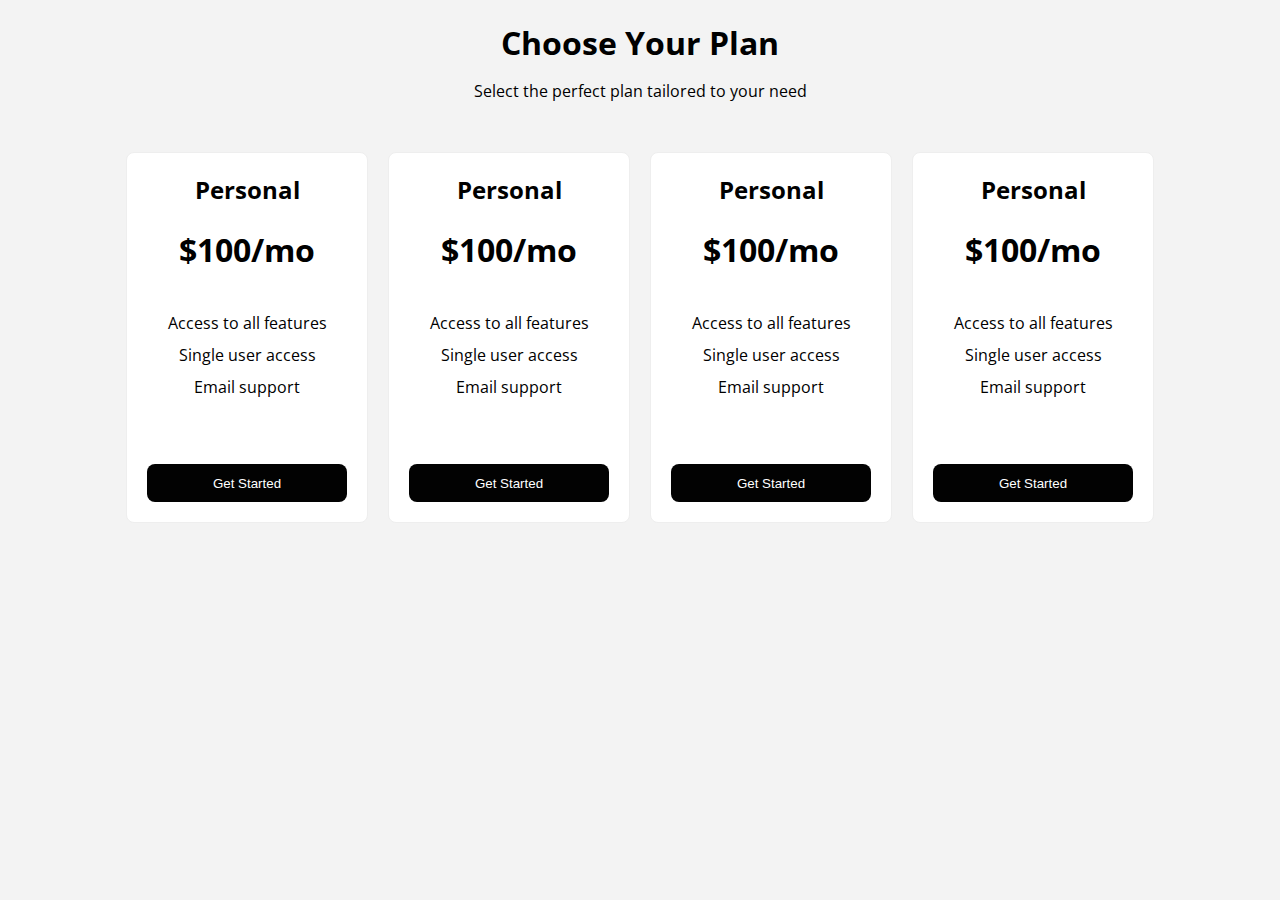
<file: index.html>
<!DOCTYPE html>
<html lang="en">
    <head>
        <title>Mentor Simulation Week 9</title>
        <link rel="stylesheet" href="style.css"/>
    </head>
    <body>
        <h1 class="title">Choose Your Plan</h1>
        <p class="description">Select the perfect plan tailored to your need</p>
        
        <section class="wrapper-card">
            <div class="card">
                <h2 class="title-card">Personal</h2>
                <h1 class="price">$100/mo</h1>
                <ul>
                    <li>Access to all features</li>
                    <li>Single user access</li>
                    <li>Email support</li>
                </ul>
                <button>Get Started</button>
            </div>

            <div class="card">
                <h2 class="title-card">Personal</h2>
                <h1 class="price">$100/mo</h1>
                <ul>
                    <li>Access to all features</li>
                    <li>Single user access</li>
                    <li>Email support</li>
                </ul>
                <button>Get Started</button>
            </div>

            <div class="card">
                <h2 class="title-card">Personal</h2>
                <h1 class="price">$100/mo</h1>
                <ul>
                    <li>Access to all features</li>
                    <li>Single user access</li>
                    <li>Email support</li>
                </ul>
                <button>Get Started</button>
            </div>

            <div class="card">
                <h2 class="title-card">Personal</h2>
                <h1 class="price">$100/mo</h1>
                <ul>
                    <li>Access to all features</li>
                    <li>Single user access</li>
                    <li>Email support</li>
                </ul>
                <button>Get Started</button>
            </div>   
        </section>
       

    </body>
</html>
</file>
<file: style.css>
@import url('https://fonts.googleapis.com/css2?family=Open+Sans:ital,wght@0,300..800;1,300..800&display=swap');

body {
    background-color: #f3f3f3;
    font-family: 'Open Sans';
}

.title {
    text-align: center;
    margin-bottom: 0;
}

.description {
    text-align: center;
}

.wrapper-card {
    display: flex;
    gap: 20px;
    justify-content: center;
    margin-top: 50px;
}

.card {
    background-color: #fff;
    width: 200px;
    border-radius: 8px;
    border: 1px solid #eee;
    padding: 20px;
}

.card .title-card {
    margin-top: 0;
    text-align: center;
}

.card .price {
    text-align: center;
    padding-bottom: 20px;
}

.card ul {
    list-style: none;
    text-align: center;
    padding-left: 0;
}

.card ul li {
    margin-top: 10px;
}

.card button {
    width: 100%;
    height: 38px;
    border-radius: 8px;
    border: none;
    background-color: #020202;
    color: #fff;
    margin-top: 50px;
    cursor: pointer;
}

.card button:hover {
    background-color: royalblue;
}
</file>
